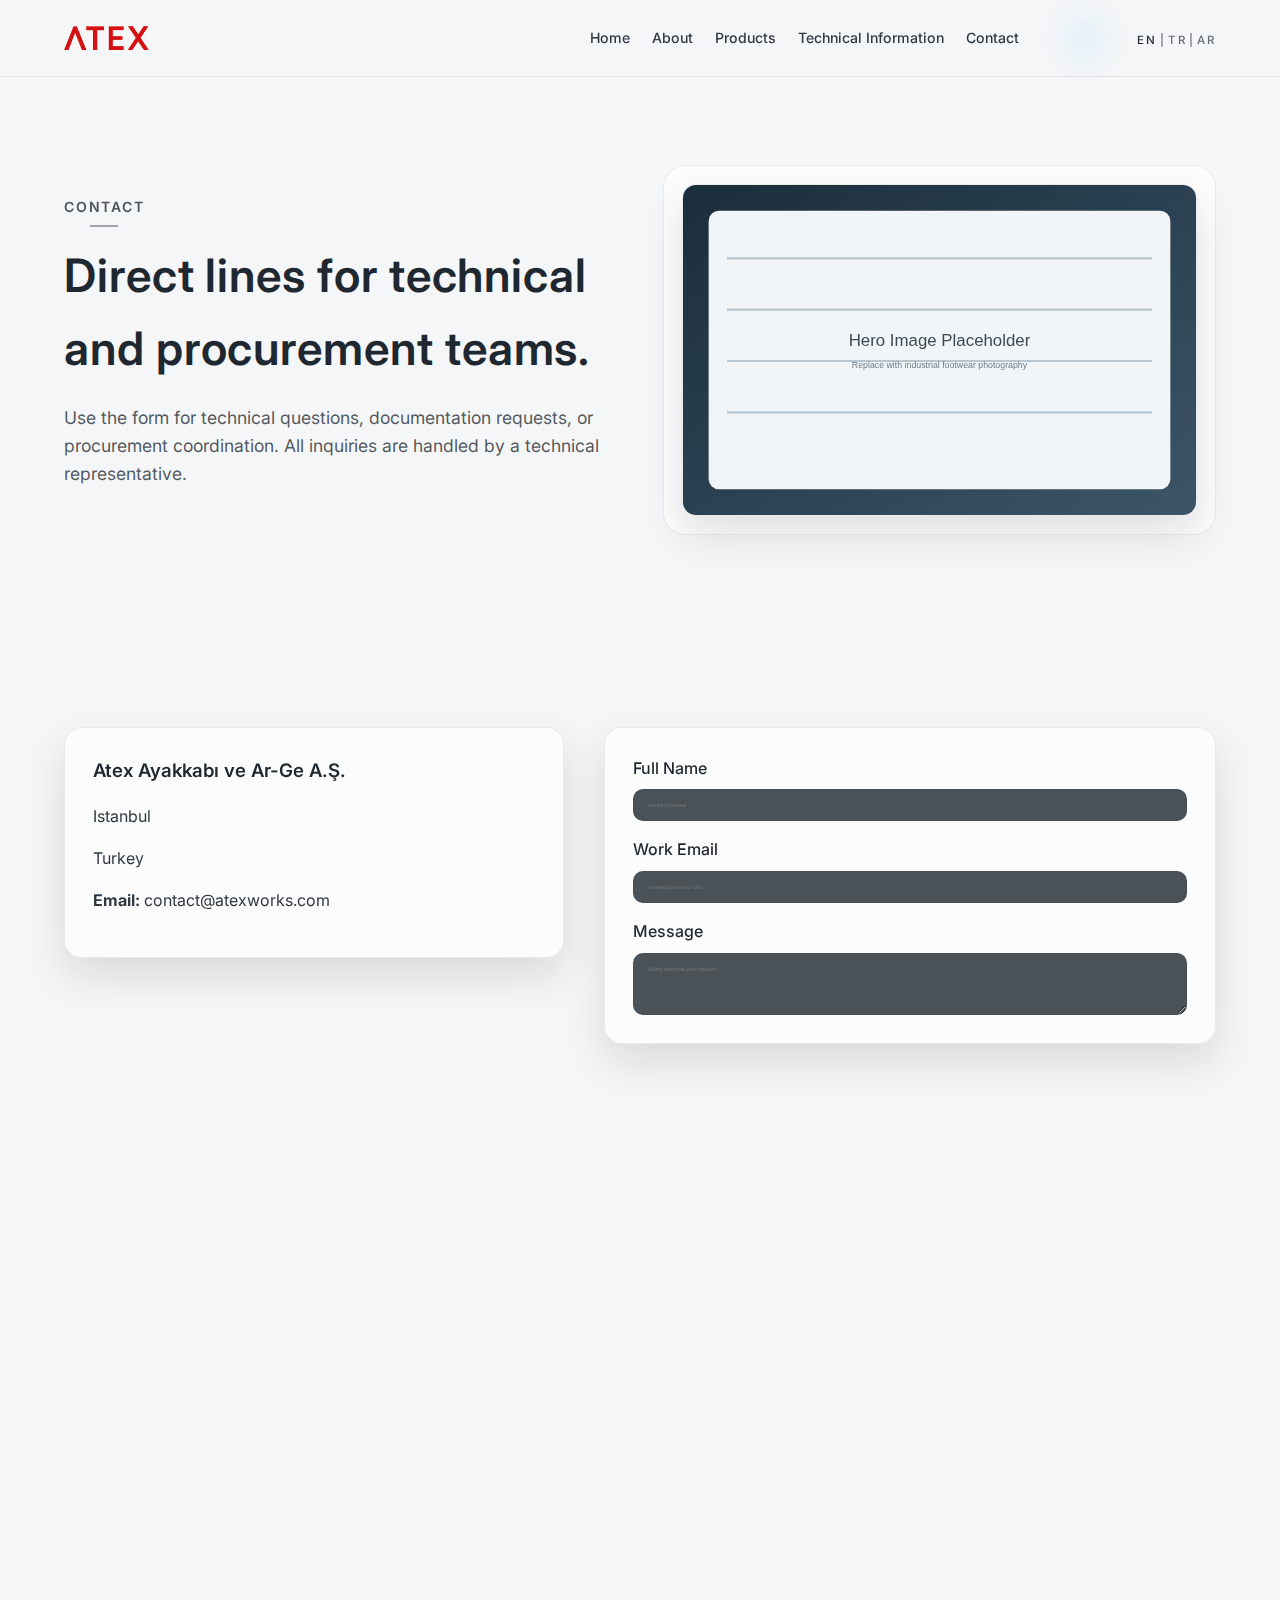
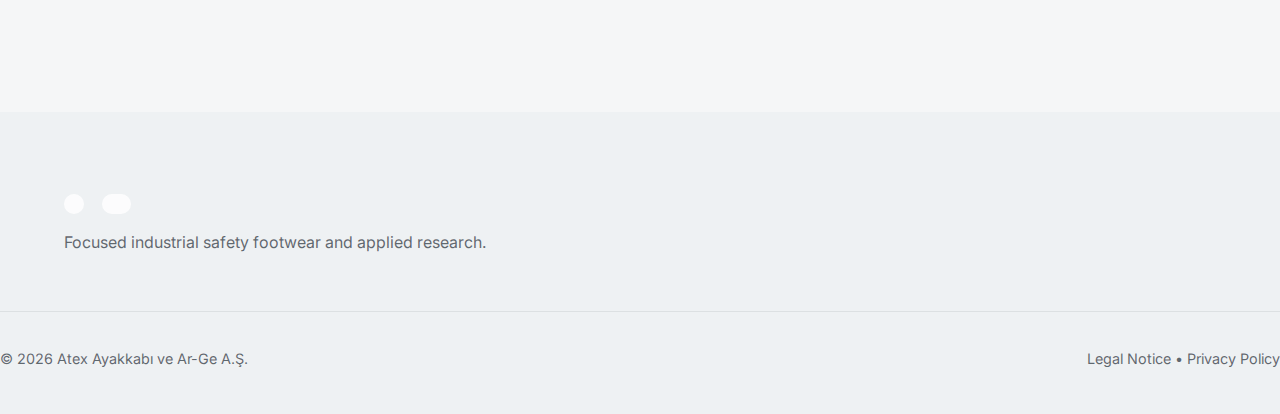
<file: contact.html>
<!doctype html>
<html lang="en">
  <head>
    <meta charset="utf-8" />
    <meta http-equiv="refresh" content="0; url=/en/contact.html" />
    <meta name="viewport" content="width=device-width, initial-scale=1" />
    <title>Redirecting…</title>
    <link rel="canonical" href="https://www.example.com/en/contact.html" />
    <script>
      window.location.replace("/en/contact.html");
    </script>
  </head>
  <body>
    <p>
      Redirecting to the English contact page. If you are not redirected, please
      use <a href="/en/contact.html">/en/contact.html</a>.
    </p>
  </body>
</html>
</file>
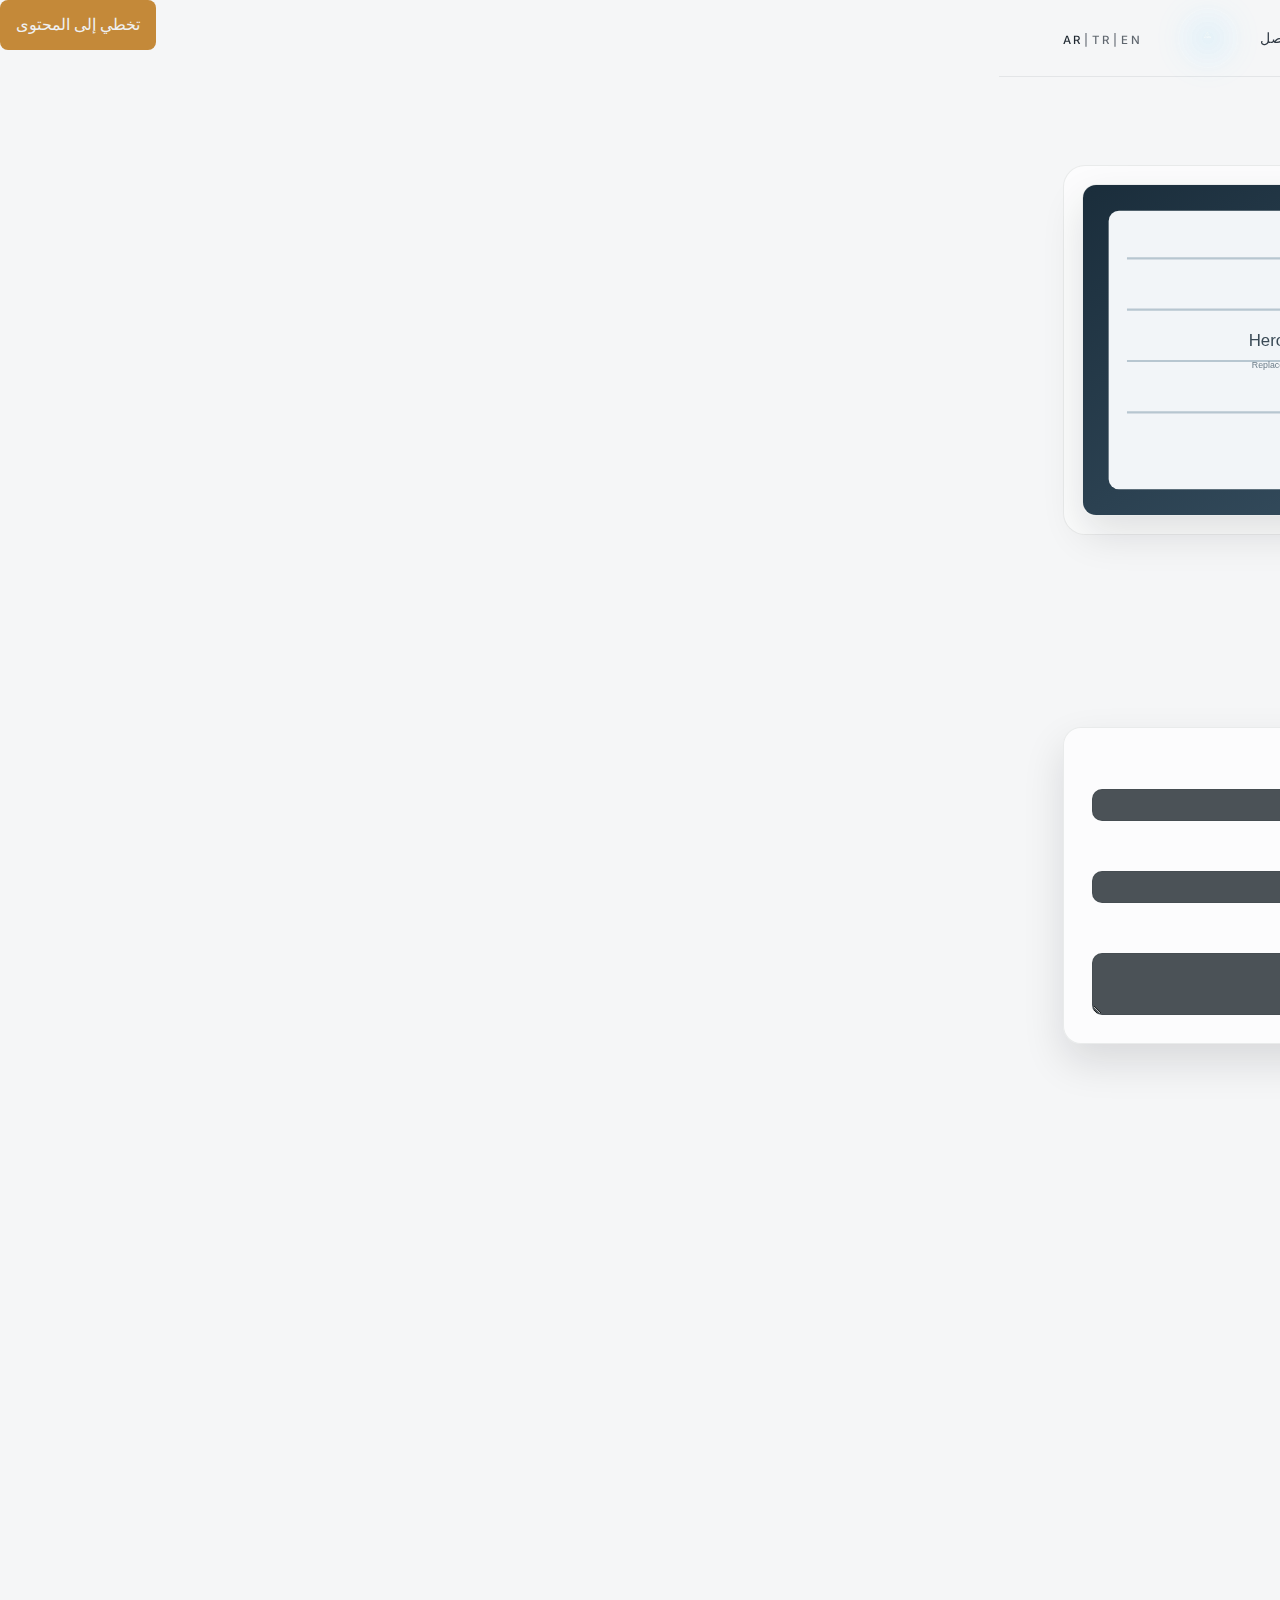
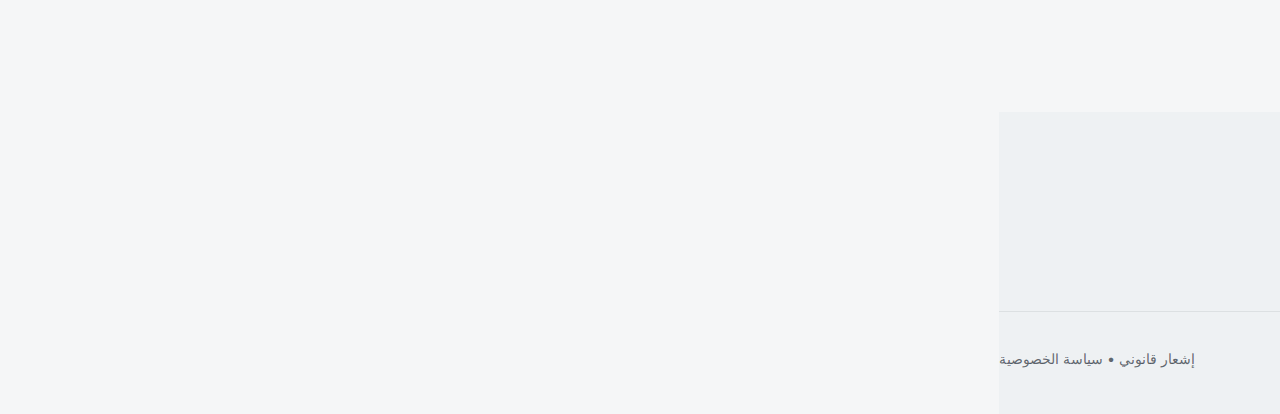
<file: ar/contact.html>
<!doctype html>
<html lang="ar" dir="rtl">
  <head>
    <meta charset="utf-8" />
    <meta name="viewport" content="width=device-width, initial-scale=1" />
    <title>التواصل | Atex Ayakkabı ve Ar-Ge A.Ş.</title>
    <meta
      name="description"
      content="تواصل مع Atex Ayakkabı ve Ar-Ge A.Ş. للاستفسارات التقنية والتنسيق مع فرق المشتريات."
    />
    <link rel="canonical" href="https://www.example.com/ar/contact.html" />
    <link rel="alternate" hreflang="en" href="https://www.example.com/en/contact.html" />
    <link rel="alternate" hreflang="tr" href="https://www.example.com/tr/contact.html" />
    <link rel="alternate" hreflang="ar" href="https://www.example.com/ar/contact.html" />
    <link rel="alternate" hreflang="x-default" href="https://www.example.com/en/" />
    <link rel="preconnect" href="https://fonts.googleapis.com" />
    <link rel="preconnect" href="https://fonts.gstatic.com" crossorigin />
    <link
      href="https://fonts.googleapis.com/css2?family=Inter:wght@400;500;600&display=swap"
      rel="stylesheet"
    />
    <link rel="stylesheet" href="../assets/css/styles.css" />
    <link rel="icon" href="../assets/img/favicon.png" type="image/png" sizes="64x64" />
  </head>
  <body>
    <a class="skip-link" href="#main">تخطي إلى المحتوى</a>

    <header class="site-header">
  <div class="container header-inner">
    <a class="brand" href="index.html#home" aria-label="Atex Ayakkab&#305; ve Ar-Ge A.&#350;.">
      <img class="brand-logo" src="../assets/img/atexA copy.png" alt="Atex Ayakkab&#305; ve Ar-Ge A.&#350;. logo" />
    </a>
    <button
      class="nav-toggle"
      type="button"
      aria-expanded="false"
      aria-controls="site-nav"
      data-nav-toggle
    >
      <span></span>
      <span></span>
      <span></span>
      <span class="sr-only">Toggle navigation</span>
    </button>
    <nav class="site-nav" id="site-nav" data-nav>
      <a href="index.html#home" data-nav-link>الرئيسية</a>
      <a href="index.html#about" data-nav-link>نبذة</a>
      <a href="index.html#products" data-nav-link>المنتجات</a>
      <a href="technical-information.html" data-nav-link>معلومات تقنية</a>
      <a href="contact.html" data-nav-link>التواصل</a>
      <button class="ai-trigger" type="button" aria-label="Open AI assistant" data-ai-toggle>
        <span class="ai-icon">
          <img src="../assets/img/rocksieai.png" alt="" aria-hidden="true" />
        </span>
      </button>
      <div class="lang-switch" aria-label="Language">
        <a href="../en/contact.html" data-nav-link>EN</a>
        <span class="lang-divider" aria-hidden="true">|</span>
        <a href="../tr/contact.html" data-nav-link>TR</a>
        <span class="lang-divider" aria-hidden="true">|</span>
        <span class="current" aria-current="true">AR</span>
      </div>
    </nav>
  </div>
</header>

    <main id="main">
      <section class="hero">
        <div class="container hero-grid">
          <div class="hero-copy">
            <p class="eyebrow">التواصل</p>
            <h1>قنوات مباشرة للفرق التقنية وفرق المشتريات.</h1>
            <p class="lead">
              استخدم النموذج للأسئلة التقنية وطلبات الوثائق أو التنسيق مع فرق
              المشتريات. تتم مراجعة جميع الطلبات من قبل ممثل تقني.
            </p>
          </div>
          <div class="hero-media glass-panel reveal">
            <img
              src="../assets/img/hero-placeholder.svg"
              alt="صورة موضعية للدعم التقني"
            />
          </div>
        </div>
      </section>

      <section class="contact">
        <div class="container contact-page">
          <div class="contact-card glass-panel reveal">
            <h3>Atex Ayakkabı ve Ar-Ge A.Ş.</h3>
            <p>إسطنبول</p>
            <p>تركيا</p>
            <p><strong>البريد الإلكتروني:</strong> contact@atexworks.com</p>
          </div>
          <form class="contact-form glass-panel reveal" action="#" method="post">
            <div class="field">
              <label for="name">الاسم الكامل</label>
              <input id="name" name="name" type="text" placeholder="الاسم الكامل" required />
            </div>
            <div class="field">
              <label for="email">البريد الإلكتروني للعمل</label>
              <input id="email" name="email" type="email" placeholder="name@company.com" required />
            </div>
            <div class="field">
              <label for="message">الرسالة</label>
              <textarea
                id="message"
                name="message"
                rows="6"
                placeholder="اشرح طلبك بإيجاز."
                required
              ></textarea>
            </div></form>
        </div>
      </section>

      <section class="contact-map">
        <div class="container">
          <iframe
            class="map-embed"
            src="https://www.google.com/maps?q=Istanbul%2C%20Turkey&output=embed"
            width="100%"
            height="380"
            style="border:0;"
            allowfullscreen=""
            loading="lazy"
            referrerpolicy="no-referrer-when-downgrade"
            title="Istanbul, Turkey"
          ></iframe>
        </div>
      </section>
    </main>

    <footer class="site-footer">
      <div class="container footer-grid">
        <div>
          <div class="footer-brands">
            <img src="../assets/img/rocksielogo.png" alt="Rocksie logo" />
            <img src="../assets/img/rockwell.png" alt="Rockwell logo" />
          </div>
          <p>أبحاث وتطوير موجّهة لأحذية السلامة الصناعية.</p>
        </div>
      </div>
      <div class="footer-bottom">
        <p>© 2026 Atex Ayakkabı ve Ar-Ge A.Ş.</p>
        <p class="footer-links">
          <a href="#">إشعار قانوني</a>
          <span aria-hidden="true">•</span>
          <a href="#">سياسة الخصوصية</a>
        </p>
      </div>
    </footer>
    <div class="ai-panel" id="ai-panel" aria-hidden="true" role="dialog" aria-label="AI assistant panel">
      <div class="ai-panel-header">
        <p class="ai-panel-title">مساعد الذكاء الاصطناعي</p>
        <button class="ai-panel-close" type="button" aria-label="إغلاق المساعد" data-ai-close>×</button>
      </div>
      <div class="ai-panel-body">
        <p>مساحة مخصصة لمستشار المنتجات.</p>
      </div>
    </div>
    <div class="ai-panel-backdrop" data-ai-backdrop aria-hidden="true"></div>

    <script src="../assets/js/main.js"></script>
  </body>
</html>
</file>
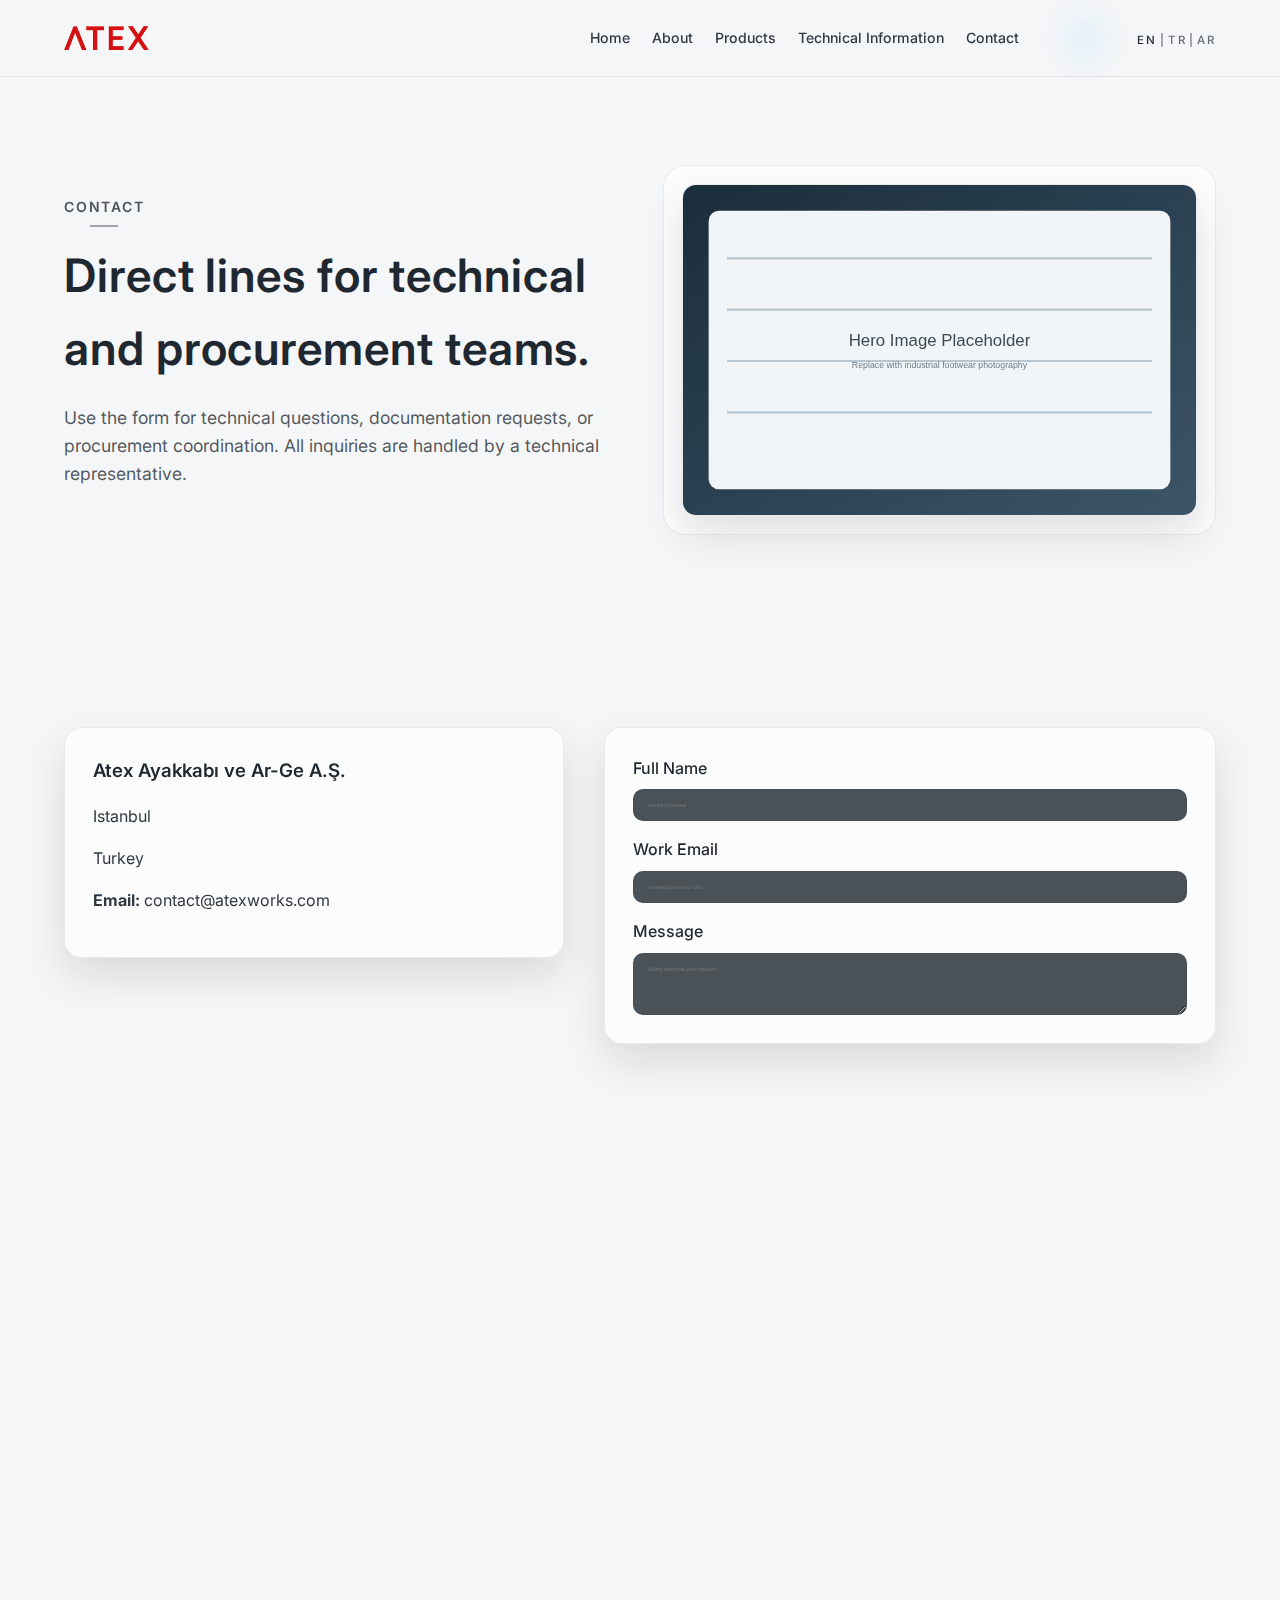
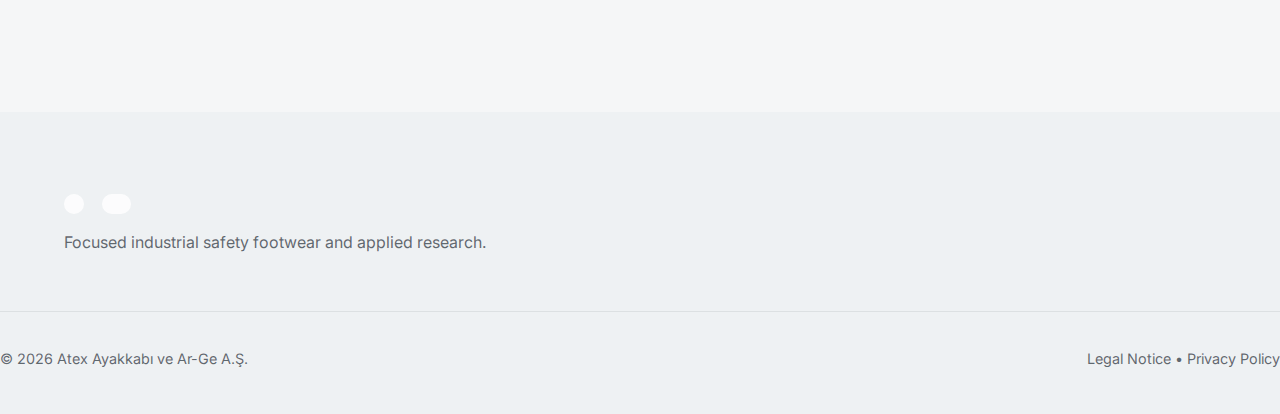
<file: en/contact.html>
<!doctype html>
<html lang="en">
  <head>
    <meta charset="utf-8" />
    <meta name="viewport" content="width=device-width, initial-scale=1" />
    <title>Contact | Atex Ayakkabı ve Ar-Ge A.Ş.</title>
    <meta
      name="description"
      content="Contact Atex Ayakkabı ve Ar-Ge A.Ş. for technical inquiries and procurement support."
    />
    <link rel="canonical" href="https://www.example.com/en/contact.html" />
    <link rel="alternate" hreflang="en" href="https://www.example.com/en/contact.html" />
    <link rel="alternate" hreflang="tr" href="https://www.example.com/tr/contact.html" />
    <link rel="alternate" hreflang="ar" href="https://www.example.com/ar/contact.html" />
    <link rel="alternate" hreflang="x-default" href="https://www.example.com/en/" />
    <link rel="preconnect" href="https://fonts.googleapis.com" />
    <link rel="preconnect" href="https://fonts.gstatic.com" crossorigin />
    <link
      href="https://fonts.googleapis.com/css2?family=Inter:wght@400;500;600&display=swap"
      rel="stylesheet"
    />
    <link rel="stylesheet" href="../assets/css/styles.css" />
    <link rel="icon" href="../assets/img/favicon.png" type="image/png" sizes="64x64" />
  </head>
  <body>
    <a class="skip-link" href="#main">Skip to content</a>

    <header class="site-header">
  <div class="container header-inner">
    <a class="brand" href="index.html#home" aria-label="Atex Ayakkab&#305; ve Ar-Ge A.&#350;.">
      <img class="brand-logo" src="../assets/img/atexA copy.png" alt="Atex Ayakkab&#305; ve Ar-Ge A.&#350;. logo" />
    </a>
    <button
      class="nav-toggle"
      type="button"
      aria-expanded="false"
      aria-controls="site-nav"
      data-nav-toggle
    >
      <span></span>
      <span></span>
      <span></span>
      <span class="sr-only">Toggle navigation</span>
    </button>
    <nav class="site-nav" id="site-nav" data-nav>
      <a href="index.html#home" data-nav-link>Home</a>
      <a href="index.html#about" data-nav-link>About</a>
      <a href="index.html#products" data-nav-link>Products</a>
      <a href="technical-information.html" data-nav-link>Technical Information</a>
      <a href="contact.html" data-nav-link>Contact</a>
      <button class="ai-trigger" type="button" aria-label="Open AI assistant" data-ai-toggle>
        <span class="ai-icon">
          <img src="../assets/img/rocksieai.png" alt="" aria-hidden="true" />
        </span>
      </button>
      <div class="lang-switch" aria-label="Language">
        <span class="current" aria-current="true">EN</span>
        <span class="lang-divider" aria-hidden="true">|</span>
        <a href="../tr/contact.html" data-nav-link>TR</a>
        <span class="lang-divider" aria-hidden="true">|</span>
        <a href="../ar/contact.html" data-nav-link>AR</a>
      </div>
    </nav>
  </div>
</header>

    <main id="main">
      <section class="hero">
        <div class="container hero-grid">
          <div class="hero-copy">
            <p class="eyebrow">Contact</p>
            <h1>Direct lines for technical and procurement teams.</h1>
            <p class="lead">
              Use the form for technical questions, documentation requests, or
              procurement coordination. All inquiries are handled by a technical
              representative.
            </p>
          </div>
          <div class="hero-media glass-panel reveal">
            <img
              src="../assets/img/hero-placeholder.svg"
              alt="Placeholder visual for technical support"
            />
          </div>
        </div>
      </section>

      <section class="contact">
        <div class="container contact-page">
          <div class="contact-card glass-panel reveal">
            <h3>Atex Ayakkabı ve Ar-Ge A.Ş.</h3>
            <p>Istanbul</p>
            <p>Turkey</p>
            <p><strong>Email:</strong> contact@atexworks.com</p>
          </div>
          <form class="contact-form glass-panel reveal" action="#" method="post">
            <div class="field">
              <label for="name">Full Name</label>
              <input id="name" name="name" type="text" placeholder="Name Surname" required />
            </div>
            <div class="field">
              <label for="email">Work Email</label>
              <input id="email" name="email" type="email" placeholder="name@company.com" required />
            </div>
            <div class="field">
              <label for="message">Message</label>
              <textarea
                id="message"
                name="message"
                rows="6"
                placeholder="Briefly describe your request."
                required
              ></textarea>
            </div></form>
        </div>
      </section>

      <section class="contact-map">
        <div class="container">
          <iframe
            class="map-embed"
            src="https://www.google.com/maps?q=Istanbul%2C%20Turkey&output=embed"
            width="100%"
            height="380"
            style="border:0;"
            allowfullscreen=""
            loading="lazy"
            referrerpolicy="no-referrer-when-downgrade"
            title="Istanbul, Turkey"
          ></iframe>
        </div>
      </section>
    </main>

    <footer class="site-footer">
      <div class="container footer-grid">
        <div>
          <div class="footer-brands">
            <img src="../assets/img/rocksielogo.png" alt="Rocksie logo" />
            <img src="../assets/img/rockwell.png" alt="Rockwell logo" />
          </div>
          <p>Focused industrial safety footwear and applied research.</p>
        </div>
      </div>
      <div class="footer-bottom">
        <p>© 2026 Atex Ayakkabı ve Ar-Ge A.Ş.</p>
        <p class="footer-links">
          <a href="#">Legal Notice</a>
          <span aria-hidden="true">•</span>
          <a href="#">Privacy Policy</a>
        </p>
      </div>
    </footer>
    <div class="ai-panel" id="ai-panel" aria-hidden="true" role="dialog" aria-label="AI assistant panel">
      <div class="ai-panel-header">
        <p class="ai-panel-title">AI Assistant</p>
        <button class="ai-panel-close" type="button" aria-label="Close assistant" data-ai-close>×</button>
      </div>
      <div class="ai-panel-body">
        <p>Product advisor panel placeholder.</p>
      </div>
    </div>
    <div class="ai-panel-backdrop" data-ai-backdrop aria-hidden="true"></div>

    <script src="../assets/js/main.js"></script>
  </body>
</html>
</file>
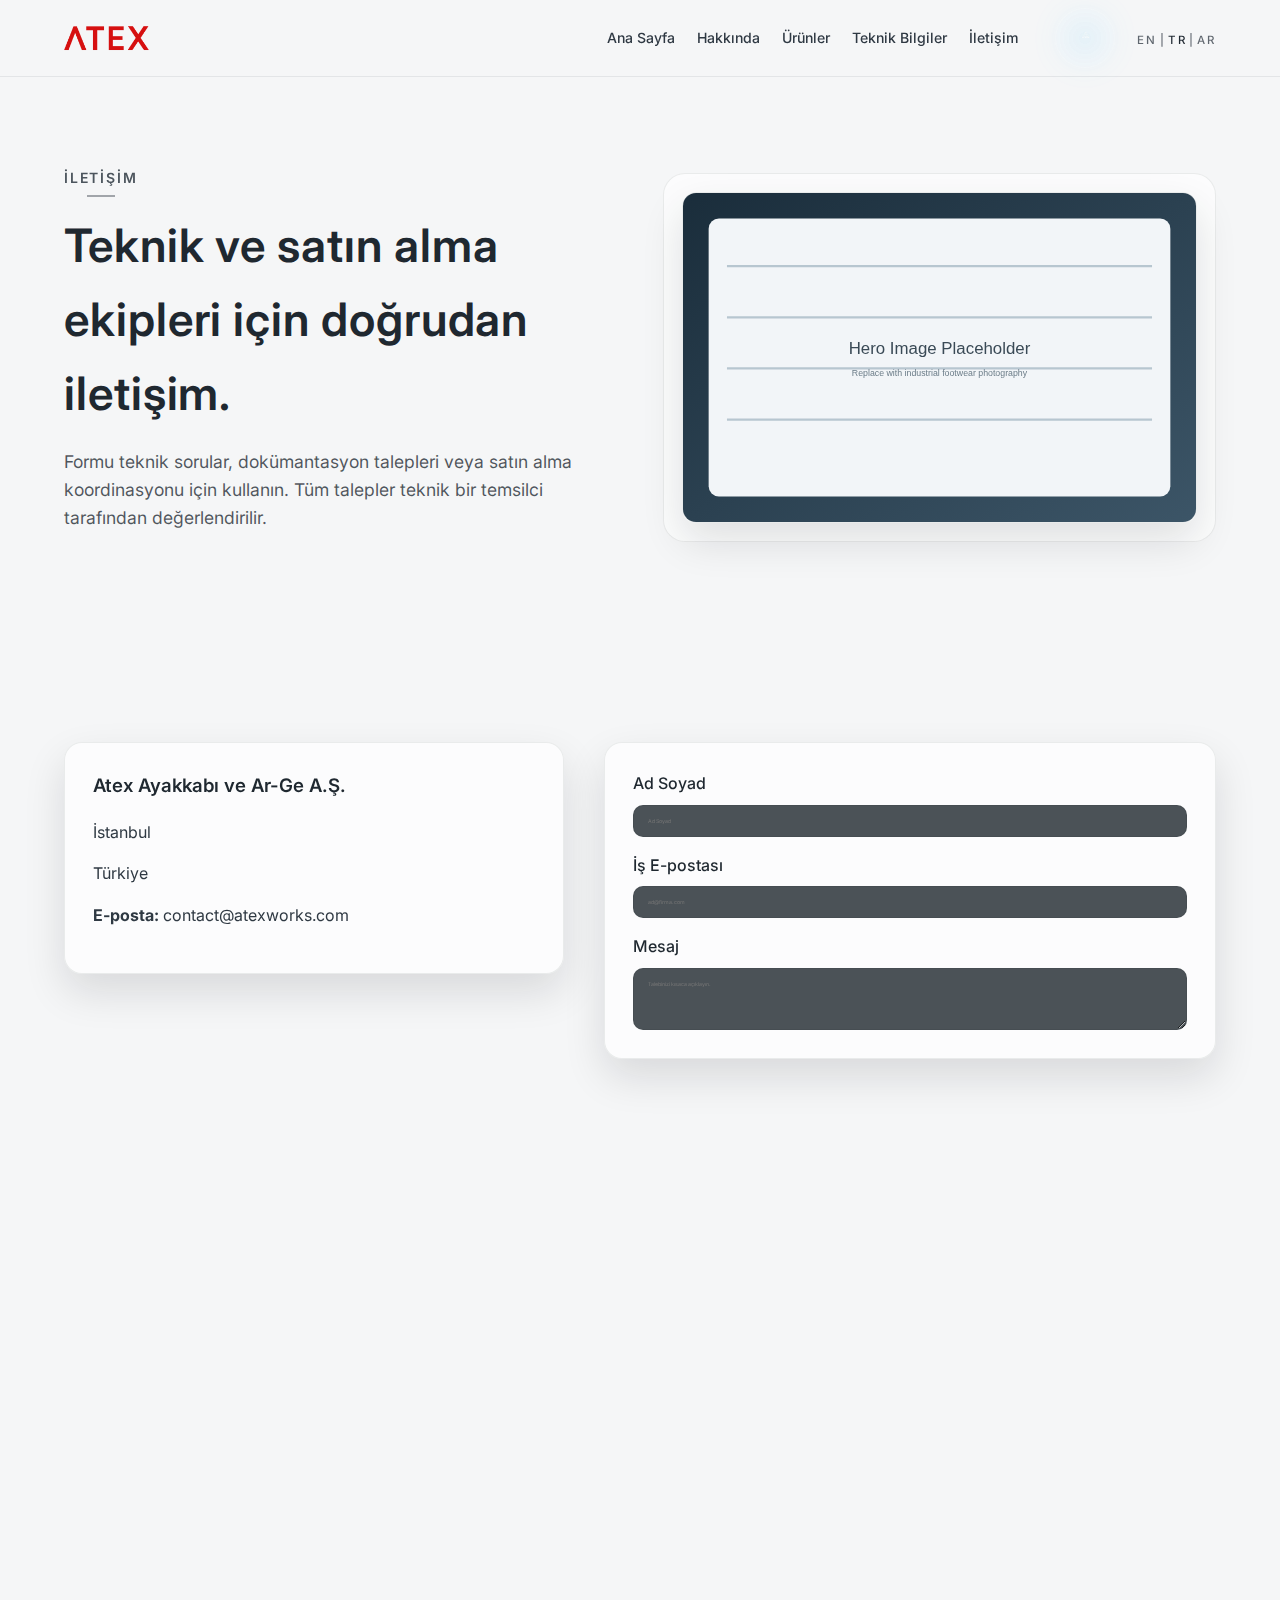
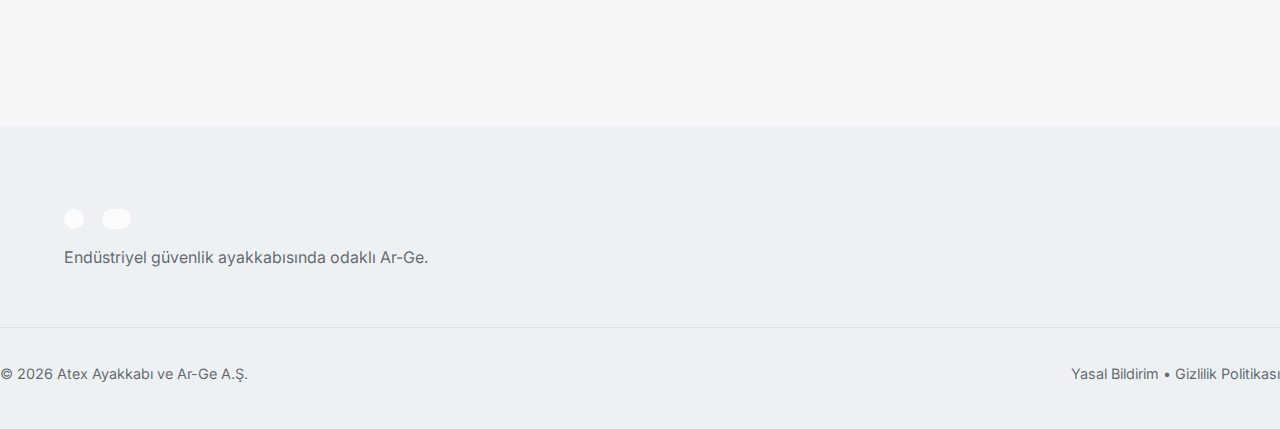
<file: tr/contact.html>
<!doctype html>
<html lang="tr">
  <head>
    <meta charset="utf-8" />
    <meta name="viewport" content="width=device-width, initial-scale=1" />
    <title>İletişim | Atex Ayakkabı ve Ar-Ge A.Ş.</title>
    <meta
      name="description"
      content="Atex Ayakkabı ve Ar-Ge A.Ş. ile teknik sorular ve satın alma koordinasyonu için iletişime geçin."
    />
    <link rel="canonical" href="https://www.example.com/tr/contact.html" />
    <link rel="alternate" hreflang="en" href="https://www.example.com/en/contact.html" />
    <link rel="alternate" hreflang="tr" href="https://www.example.com/tr/contact.html" />
    <link rel="alternate" hreflang="ar" href="https://www.example.com/ar/contact.html" />
    <link rel="alternate" hreflang="x-default" href="https://www.example.com/en/" />
    <link rel="preconnect" href="https://fonts.googleapis.com" />
    <link rel="preconnect" href="https://fonts.gstatic.com" crossorigin />
    <link
      href="https://fonts.googleapis.com/css2?family=Inter:wght@400;500;600&display=swap"
      rel="stylesheet"
    />
    <link rel="stylesheet" href="../assets/css/styles.css" />
    <link rel="icon" href="../assets/img/favicon.png" type="image/png" sizes="64x64" />
  </head>
  <body>
    <a class="skip-link" href="#main">İçeriğe geç</a>

    <header class="site-header">
  <div class="container header-inner">
    <a class="brand" href="index.html#home" aria-label="Atex Ayakkab&#305; ve Ar-Ge A.&#350;.">
      <img class="brand-logo" src="../assets/img/atexA copy.png" alt="Atex Ayakkab&#305; ve Ar-Ge A.&#350;. logo" />
    </a>
    <button
      class="nav-toggle"
      type="button"
      aria-expanded="false"
      aria-controls="site-nav"
      data-nav-toggle
    >
      <span></span>
      <span></span>
      <span></span>
      <span class="sr-only">Toggle navigation</span>
    </button>
    <nav class="site-nav" id="site-nav" data-nav>
      <a href="index.html#home" data-nav-link>Ana Sayfa</a>
      <a href="index.html#about" data-nav-link>Hakkında</a>
      <a href="index.html#products" data-nav-link>Ürünler</a>
      <a href="technical-information.html" data-nav-link>Teknik Bilgiler</a>
      <a href="contact.html" data-nav-link>İletişim</a>
      <button class="ai-trigger" type="button" aria-label="Open AI assistant" data-ai-toggle>
        <span class="ai-icon">
          <img src="../assets/img/rocksieai.png" alt="" aria-hidden="true" />
        </span>
      </button>
      <div class="lang-switch" aria-label="Language">
        <a href="../en/contact.html" data-nav-link>EN</a>
        <span class="lang-divider" aria-hidden="true">|</span>
        <span class="current" aria-current="true">TR</span>
        <span class="lang-divider" aria-hidden="true">|</span>
        <a href="../ar/contact.html" data-nav-link>AR</a>
      </div>
    </nav>
  </div>
</header>

    <main id="main">
      <section class="hero">
        <div class="container hero-grid">
          <div class="hero-copy">
            <p class="eyebrow">İletişim</p>
            <h1>Teknik ve satın alma ekipleri için doğrudan iletişim.</h1>
            <p class="lead">
              Formu teknik sorular, dokümantasyon talepleri veya satın alma
              koordinasyonu için kullanın. Tüm talepler teknik bir temsilci
              tarafından değerlendirilir.
            </p>
          </div>
          <div class="hero-media glass-panel reveal">
            <img
              src="../assets/img/hero-placeholder.svg"
              alt="Teknik destek için yer tutucu görsel"
            />
          </div>
        </div>
      </section>

      <section class="contact">
        <div class="container contact-page">
          <div class="contact-card glass-panel reveal">
            <h3>Atex Ayakkabı ve Ar-Ge A.Ş.</h3>
            <p>İstanbul</p>
            <p>Türkiye</p>
            <p><strong>E-posta:</strong> contact@atexworks.com</p>
          </div>
          <form class="contact-form glass-panel reveal" action="#" method="post">
            <div class="field">
              <label for="name">Ad Soyad</label>
              <input id="name" name="name" type="text" placeholder="Ad Soyad" required />
            </div>
            <div class="field">
              <label for="email">İş E-postası</label>
              <input id="email" name="email" type="email" placeholder="ad@firma.com" required />
            </div>
            <div class="field">
              <label for="message">Mesaj</label>
              <textarea
                id="message"
                name="message"
                rows="6"
                placeholder="Talebinizi kısaca açıklayın."
                required
              ></textarea>
            </div></form>
        </div>
      </section>

      <section class="contact-map">
        <div class="container">
          <iframe
            class="map-embed"
            src="https://www.google.com/maps?q=Istanbul%2C%20Turkey&output=embed"
            width="100%"
            height="380"
            style="border:0;"
            allowfullscreen=""
            loading="lazy"
            referrerpolicy="no-referrer-when-downgrade"
            title="Istanbul, Turkey"
          ></iframe>
        </div>
      </section>
    </main>

    <footer class="site-footer">
      <div class="container footer-grid">
        <div>
          <div class="footer-brands">
            <img src="../assets/img/rocksielogo.png" alt="Rocksie logo" />
            <img src="../assets/img/rockwell.png" alt="Rockwell logo" />
          </div>
          <p>Endüstriyel güvenlik ayakkabısında odaklı Ar-Ge.</p>
        </div>
      </div>
      <div class="footer-bottom">
        <p>© 2026 Atex Ayakkabı ve Ar-Ge A.Ş.</p>
        <p class="footer-links">
          <a href="#">Yasal Bildirim</a>
          <span aria-hidden="true">•</span>
          <a href="#">Gizlilik Politikası</a>
        </p>
      </div>
    </footer>
    <div class="ai-panel" id="ai-panel" aria-hidden="true" role="dialog" aria-label="AI assistant panel">
      <div class="ai-panel-header">
        <p class="ai-panel-title">AI Asistanı</p>
        <button class="ai-panel-close" type="button" aria-label="Asistanı kapat" data-ai-close>×</button>
      </div>
      <div class="ai-panel-body">
        <p>Ürün danışmanı paneli için yer tutucu.</p>
      </div>
    </div>
    <div class="ai-panel-backdrop" data-ai-backdrop aria-hidden="true"></div>

    <script src="../assets/js/main.js"></script>
  </body>
</html>
</file>
<file: assets/css/styles.css>
:root {
  color-scheme: light;
  --night-950: #f5f6f7;
  --night-900: #eff1f3;
  --night-800: #e6e9ec;
  --night-700: #d9dde1;
  --steel-300: #4b5560;
  --steel-200: #2f3943;
  --steel-100: #1f2830;
  --accent: #c48939;
  --accent-soft: rgba(196, 137, 57, 0.15);
  --glass: rgba(255, 255, 255, 0.7);
  --glass-border: rgba(15, 20, 26, 0.08);
  --shadow: 0 18px 42px rgba(15, 20, 26, 0.12);
  --radius: 18px;
  --header-offset: clamp(56px, 6vw, 80px);
}

* {
  box-sizing: border-box;
}

html {
  scroll-behavior: smooth;
}

body {
  margin: 0;
  font-family: "Inter", "Segoe UI", sans-serif;
  color: var(--steel-200);
  background: #f5f6f7;
  line-height: 1.6;
}

img {
  max-width: 100%;
  display: block;
  border-radius: 14px;
}

a {
  color: inherit;
  text-decoration: none;
}

a:hover,
a:focus-visible {
  color: var(--accent);
}

a:focus-visible,
button:focus-visible {
  outline: 2px solid var(--accent);
  outline-offset: 2px;
}

button {
  font-family: inherit;
}

.container {
  width: min(1200px, 90%);
  margin: 0 auto;
}

.skip-link {
  position: absolute;
  left: -999px;
  top: 0;
  padding: 12px 16px;
  background: var(--accent);
  color: var(--night-900);
  border-radius: 8px;
  z-index: 1000;
}

.skip-link:focus {
  left: 16px;
  top: 16px;
}

.site-header {
  position: sticky;
  top: 0;
  z-index: 100;
  background: rgba(245, 246, 247, 0.3);
  backdrop-filter: blur(10px);
  border-bottom: 1px solid rgba(15, 20, 26, 0.08);
}

.header-inner {
  display: flex;
  align-items: center;
  justify-content: space-between;
  padding: 8px 0;
  gap: 24px;
}

.brand {
  display: flex;
  flex-direction: column;
  align-items: center;
  justify-content: center;
  align-self: center;
  gap: 0;
  padding: 0;
  color: var(--steel-100);
}

.brand-logo {
  height: 48px;
  width: auto;
  display: block;
  object-fit: contain;
  border-radius: 0;
  margin: 0;
}

.brand-tagline {
  display: block;
  font-size: 0.68rem;
  letter-spacing: 0.22em;
  text-transform: uppercase;
  color: rgba(31, 42, 51, 0.7);
  line-height: 1;
  margin: 0;
  padding: 0;
  text-align: center;
}

.brand-footer {
  padding: 0;
}

.brand-logo-footer {
  height: 28px;
  filter: brightness(0) invert(1);
  opacity: 0.82;
}

.brand-mark {
  display: inline-grid;
  place-items: center;
  width: 60px;
  height: 60px;
  border-radius: 50%;
  background: linear-gradient(135deg, rgba(240, 179, 95, 0.85), rgba(240, 179, 95, 0.4));
  color: var(--night-900);
  font-weight: 600;
  font-family: "Inter", "Segoe UI", sans-serif;
  font-size: 20px;
}

.brand-text {
  display: flex;
  flex-direction: column;
  gap: 0px;
  text-transform: uppercase;
  letter-spacing: 0.08em;
  font-size: 11px;
}

.brand-text strong {
  font-size: 18px;
  letter-spacing: 0.05em;
  font-family: "Inter", "Segoe UI", sans-serif;
}

.site-nav {
  display: flex;
  align-items: center;
  gap: 22px;
  color: var(--steel-200);
  font-weight: 500;
  font-size: 0.88rem;
  align-self: flex-end;
}

.site-nav a {
  position: relative;
}

.site-nav a::after {
  content: "";
  position: absolute;
  left: 0;
  bottom: -6px;
  width: 0;
  height: 2px;
  background: var(--accent);
  transition: width 0.3s ease;
}

.site-nav a:hover::after,
.site-nav a:focus-visible::after {
  width: 100%;
}

.site-nav .btn::after {
  display: none;
}

.lang-switch {
  display: inline-flex;
  align-items: center;
  gap: 2px;
  font-size: 0.72rem;
  letter-spacing: 0.18em;
  text-transform: uppercase;
  color: rgba(31, 42, 51, 0.7);
  margin-top: 4px;
}

.lang-switch .current {
  color: var(--steel-100);
}

.lang-switch a::after {
  display: none;
}

.nav-toggle {
  display: none;
  align-items: center;
  justify-content: center;
  flex-direction: column;
  gap: 5px;
  background: transparent;
  border: 1px solid rgba(15, 20, 26, 0.2);
  padding: 10px;
  border-radius: 10px;
  cursor: pointer;
}

.nav-toggle span {
  width: 22px;
  height: 2px;
  background: var(--steel-100);
  display: block;
}

.sr-only {
  position: absolute;
  width: 1px;
  height: 1px;
  padding: 0;
  margin: -1px;
  overflow: hidden;
  clip: rect(0, 0, 0, 0);
  border: 0;
}

main section {
  padding: 96px 0;
  scroll-margin-top: 88px;
}

.hero {
  padding-top: 88px;
}

.hero-static {
  position: relative;
  height: 100vh;
  height: 100svh;
  margin-top: calc(-1 * var(--header-offset));
  padding: 0;
  background-color: var(--night-950);
  background-image: url("../img/rocksieweb.jpg");
  background-size: cover;
  background-position: center;
  background-repeat: no-repeat;
  overflow: hidden;
}

.hero-video {
  position: absolute;
  inset: 0;
  width: 100%;
  height: 100%;
  object-fit: cover;
  z-index: 0;
}

.hero-static::before {
  content: "";
  position: absolute;
  inset: 0;
  z-index: 1;
  background: linear-gradient(
    180deg,
    rgba(8, 12, 16, 0.65) 0%,
    rgba(8, 12, 16, 0.35) 45%,
    rgba(8, 12, 16, 0.75) 100%
  );
}

.hero-static::after {
  content: "";
  position: absolute;
  left: 0;
  right: 0;
  bottom: 0;
  height: 120px;
  z-index: 1;
  background: linear-gradient(180deg, rgba(11, 15, 20, 0) 0%, var(--night-950) 100%);
}

.hero-grid {
  display: grid;
  grid-template-columns: repeat(2, minmax(0, 1fr));
  gap: 46px;
  align-items: center;
}

.hero-copy h1 {
  font-family: "Inter", "Segoe UI", sans-serif;
  font-size: clamp(2.6rem, 3.6vw, 3.9rem);
  letter-spacing: 0.02em;
  margin: 12px 0 16px;
  color: var(--steel-100);
}

.hero-copy .lead {
  font-size: 1.1rem;
  color: rgba(31, 42, 51, 0.78);
}

.eyebrow {
  text-transform: uppercase;
  letter-spacing: 0.2em;
  font-size: 0.72rem;
  font-weight: 600;
  color: rgba(240, 179, 95, 0.8);
}

.hero-actions {
  display: flex;
  gap: 16px;
  flex-wrap: wrap;
  margin: 28px 0;
}

.hero-highlights {
  list-style: none;
  padding: 0;
  margin: 0;
  display: grid;
  gap: 12px;
  color: rgba(31, 42, 51, 0.78);
}

.hero-highlights li {
  padding-left: 24px;
  position: relative;
}

.hero-highlights li::before {
  content: "";
  position: absolute;
  left: 0;
  top: 8px;
  width: 10px;
  height: 10px;
  border-radius: 50%;
  background: var(--accent);
}

.section-grid {
  display: grid;
  grid-template-columns: repeat(2, minmax(0, 1fr));
  gap: 44px;
  align-items: center;
}

.section-copy h2,
.section-header h2 {
  font-family: "Inter", "Segoe UI", sans-serif;
  font-size: clamp(2rem, 3vw, 2.8rem);
  margin: 10px 0 16px;
  color: var(--steel-100);
}

.section-header {
  max-width: 720px;
  margin-bottom: 50px;
}

.stats {
  display: grid;
  grid-template-columns: repeat(auto-fit, minmax(160px, 1fr));
  gap: 20px;
  margin-top: 28px;
}

.stats strong {
  display: block;
  font-size: 1.2rem;
  font-family: "Inter", "Segoe UI", sans-serif;
  color: var(--steel-100);
}

.stats span {
  color: rgba(31, 42, 51, 0.7);
}

.products {
  background: transparent;
}

.products .card-grid {
  display: grid;
  grid-template-columns: repeat(auto-fit, minmax(240px, 1fr));
  gap: 42px;
}

.products .card {
  border-radius: var(--radius);
  box-shadow: 0 20px 52px rgba(15, 20, 26, 0.12);
  overflow: hidden;
  display: flex;
  flex-direction: column;
  gap: 18px;
  padding: 18px;
  min-height: 100%;
}

.products .card img {
  border-radius: 12px;
  aspect-ratio: 4 / 3;
  object-fit: cover;
}

.card-body {
  padding: 6px 8px 16px;
  display: grid;
  gap: 10px;
}

.card-body h3 {
  margin: 0;
  font-family: "Inter", "Segoe UI", sans-serif;
  font-size: 1.5rem;
  color: var(--steel-100);
}

.card-body p {
  margin: 0;
  color: rgba(31, 42, 51, 0.78);
}

.card-body p + p {
  margin-top: 18px;
}

.card-body ul + p {
  margin-top: 18px;
}

.card-body p strong {
  display: block;
  font-size: 0.75rem;
  letter-spacing: 0.18em;
  text-transform: uppercase;
  color: rgba(240, 179, 95, 0.7);
}

.card-body ul {
  padding-left: 18px;
  margin: 6px 0 0;
  color: rgba(31, 42, 51, 0.68);
  display: grid;
  gap: 6px;
}

.definitions-grid {
  display: grid;
  grid-template-columns: 1fr;
  gap: 20px;
  max-width: 760px;
}

.definition {
  padding: 22px 24px;
  border-radius: 16px;
  background: var(--glass);
  border: 1px solid var(--glass-border);
}

.definition h3 {
  margin: 0 0 8px;
  font-family: "Inter", "Segoe UI", sans-serif;
  font-size: 1.05rem;
  color: var(--steel-100);
}

.definition p {
  margin: 0;
  color: rgba(31, 42, 51, 0.75);
}

.compliance .feature-list {
  display: grid;
  gap: 24px;
  margin-top: 24px;
}

.compliance .feature-list h3 {
  margin-bottom: 6px;
  font-family: "Inter", "Segoe UI", sans-serif;
  color: var(--steel-100);
}

.notice {
  margin-top: 24px;
  background: rgba(240, 179, 95, 0.12);
  padding: 16px;
  border-radius: 12px;
  border: 1px solid rgba(240, 179, 95, 0.35);
  color: rgba(31, 42, 51, 0.85);
}

.contact {
  background: transparent;
}

.contact-grid {
  display: grid;
  grid-template-columns: repeat(2, minmax(0, 1fr));
  gap: 32px;
}

.contact-page {
  display: grid;
  grid-template-columns: minmax(0, 0.9fr) minmax(0, 1.1fr);
  gap: 40px;
  align-items: start;
}

.contact-card,
.contact-form {
  padding: 28px;
  border-radius: var(--radius);
  box-shadow: var(--shadow);
}

.contact-card h3 {
  margin-top: 0;
  font-family: "Inter", "Segoe UI", sans-serif;
  color: var(--steel-100);
}

.contact-badges {
  margin-top: 18px;
  display: flex;
  flex-wrap: wrap;
  gap: 10px;
}

.contact-badges span {
  background: rgba(15, 20, 26, 0.08);
  padding: 6px 10px;
  border-radius: 999px;
  font-size: 0.85rem;
}

.contact-form {
  display: grid;
  gap: 16px;
}

.field {
  display: grid;
  gap: 8px;
}

label {
  font-weight: 500;
  color: var(--steel-100);
}

input,
textarea {
  width: 100%;
  padding: 12px 14px;
  border-radius: 10px;
  border: 1px solid rgba(15, 20, 26, 0.08);
  font-family: inherit;
  font-size: 0.33rem;
  background: rgba(15, 24, 31, 0.75);
  color: var(--steel-100);
}

input:focus,
textarea:focus {
  outline: 2px solid var(--accent-soft);
  border-color: rgba(240, 179, 95, 0.6);
}

.btn {
  display: inline-flex;
  align-items: center;
  justify-content: center;
  padding: 12px 22px;
  border-radius: 999px;
  font-weight: 600;
  border: 1px solid transparent;
  transition: transform 0.2s ease, box-shadow 0.2s ease;
}

.btn:hover,
.btn:focus-visible {
  transform: translateY(-2px);
  box-shadow: 0 12px 26px rgba(0, 0, 0, 0.4);
}

.btn-accent {
  background: var(--accent);
  color: var(--night-900);
}

.btn-ghost {
  border-color: rgba(15, 20, 26, 0.2);
  color: var(--steel-100);
}

.site-footer {
  background: #eef1f3;
  color: rgba(31, 42, 51, 0.7);
  padding: 70px 0 30px;
}

.footer-grid {
  display: grid;
  grid-template-columns: repeat(auto-fit, minmax(200px, 1fr));
  gap: 30px;
  margin-bottom: 40px;
}

.site-footer h4 {
  font-family: "Inter", "Segoe UI", sans-serif;
  margin-top: 0;
  color: var(--steel-100);
}

.site-footer ul {
  list-style: none;
  padding: 0;
  margin: 0;
  display: grid;
  gap: 10px;
}

.footer-bottom {
  border-top: 1px solid rgba(15, 20, 26, 0.08);
  padding-top: 20px;
  display: flex;
  flex-wrap: wrap;
  gap: 12px;
  justify-content: space-between;
  font-size: 0.9rem;
}

.brand-footer {
  color: var(--steel-100);
}

.glass-panel {
  background: var(--glass);
  border: 1px solid var(--glass-border);
  backdrop-filter: blur(18px);
}

.hero-media.glass-panel {
  padding: 18px;
  border-radius: calc(var(--radius) + 4px);
}

.section-media.glass-panel {
  padding: 14px;
  border-radius: calc(var(--radius) + 2px);
}

.hero-media img,
.section-media img {
  box-shadow: var(--shadow);
  border: 1px solid rgba(15, 20, 26, 0.08);
}

.reveal {
  opacity: 0;
  transform: translateY(18px);
  transition: opacity 0.6s ease, transform 0.6s ease;
}

.reveal.is-visible {
  opacity: 1;
  transform: translateY(0);
}

@media (max-width: 980px) {
  .header-inner {
    flex-wrap: wrap;
  }

  .site-nav {
    width: 100%;
    flex-wrap: wrap;
    justify-content: center;
  }
}

@media (max-width: 860px) {
  .hero-grid,
  .section-grid,
  .contact-grid,
  .contact-page {
    grid-template-columns: 1fr;
  }

  .hero {
    padding-top: 110px;
  }

  .hero-actions {
    flex-direction: column;
    align-items: flex-start;
  }

  .hero-video {
    display: none;
  }

  .site-nav {
    position: absolute;
    top: 100%;
    right: 5%;
    left: 5%;
    background: rgba(245, 246, 247, 0.3);
    border-radius: 14px;
    padding: 20px;
    flex-direction: column;
    align-items: flex-start;
    gap: 16px;
    box-shadow: var(--shadow);
    display: none;
  }

  .site-nav.is-open {
    display: flex;
  }

  .nav-toggle {
    display: flex;
  }

  .brand-logo {
    height: 50px;
  }

  .brand-tagline {
    font-size: 0.6rem;
    margin-top: -1px;
  }
}

@media (max-width: 600px) {
  main section {
    padding: 72px 0;
  }

  .header-inner {
    padding: 12px 0;
  }

  .btn {
    width: 100%;
  }

  .footer-bottom {
    flex-direction: column;
  }
}

@media (prefers-reduced-motion: reduce) {
  html {
    scroll-behavior: auto;
  }

  .reveal {
    opacity: 1;
    transform: none;
  }

  .btn {
    transition: none;
  }

  .hero-video {
    display: none;
  }
}

.brand-link {
  display: flex;
  flex-direction: column;
  align-items: center;
  justify-content: center;
  margin: 0;
  padding: 0;
}

.header {
  display: flex;
  justify-content: space-between;
  align-items: flex-end;
  padding: 14px 24px;
}

.header .brand {
  display: flex;
  flex-direction: column;
  justify-content: center;
  align-items: flex-start;
  gap: 1px;
}


.header .subtitle {
  color: #a86464;
  font-size: 0.88rem;
  margin: 0;
  opacity: 0.95;
  line-height: 1;
  white-space: nowrap;
  display: inline-block;
  transform-origin: left center;
}


.header .tagline {
  margin: 0;
  padding: 0;
  font-size: 0.7rem;
  color: rgba(31, 42, 51, 0.7);
  text-align: start;
}

.header .logo {
  height: 160px;
  width: auto;
  display: block;
  object-fit: contain;
  margin-bottom: 0;
}


/* === BRAND LOCK === */
.brand {
  display: flex;
  flex-direction: column;
  justify-content: center;
  align-items: flex-start;
  gap: 1px;
}

.brand-logo {
  height: 80px;
  width: auto;
}

.brand-subtitle {
  font-size: 16px;
  color: #ffffff;
  line-height: 1;
  margin: 0;
}



/* === HOMEPAGE HEADER/HERO STABILIZE === */
.header {
  display: flex;
  align-items: center;
  justify-content: space-between;
  padding: 8px 24px;
}

.header .brand {
  display: flex;
  flex-direction: column;
  align-items: flex-start;
  gap: 2px;
  line-height: 1;
}

.header .brand-logo {
  color: #e53935;
  font-size: 1.8rem;
  font-weight: 700;
  line-height: 1;
  display: block;
}

.header .brand-sub {
  color: #ffffff;
  font-size: 0.88rem;
  line-height: 1;
  margin: 0;
  opacity: 0.95;
}

.header .site-nav {
  align-self: center;
}

/* === FINAL HEADER STABILIZATION === */
.site-header .header-inner {
  padding: 8px 0;
}

.site-header .brand {
  display: flex;
  align-items: center;
  justify-content: flex-start;
}

.site-header .brand-logo {
  height: 48px;
  width: auto;
  border-radius: 0;
}

.brand-tagline,
.brand-sub,
.brand-text,
.brand-subtitle,
.tagline {
  display: none !important;
}

.brand-logo-footer {
  height: 28px;
  width: auto;
}

/* === HERO OVERLAY DISABLE === */
.hero-static::before,
.hero-static::after {
  display: none;
}

/* === NAV HOVER REFINEMENT === */
.site-nav a {
  display: inline-block;
  transition: transform 220ms ease, opacity 220ms ease;
}

.site-nav a:hover,
.site-nav a:focus-visible {
  color: inherit;
  transform: scale(1.06);
  opacity: 0.85;
}

.site-nav a::after {
  background: currentColor;
  opacity: 0.25;
}

/* === NAV GLOW TITLES === */
.site-nav a {
  opacity: 0.7;
}

.site-nav a:hover,
.site-nav a:focus-visible {
  opacity: 1;
  text-shadow: none;
}

/* === NAV MICRO GLOW === */
.site-nav a {
  color: inherit;
  opacity: 1;
  display: inline-block;
  transition: transform 220ms ease, text-shadow 220ms ease, filter 220ms ease;
}

.site-nav a:hover,
.site-nav a:focus-visible {
  color: inherit;
  transform: scale(1.05);
  text-shadow: 0 0 8px rgba(255, 255, 255, 0.22);
  filter: brightness(1.02);
}

.site-nav a::after {
  display: none;
}

/* === CONTACT MAP === */
.contact-map .map-embed {
  width: 100%;
  height: 380px;
  border: 0;
  border-radius: 12px;
  display: block;
}

/* === PRODUCT TILT EFFECT === */
.products .card img {
  transition: transform 240ms ease, box-shadow 240ms ease;
  will-change: transform;
}

.products .card.is-tilting img {
  box-shadow: 0 18px 40px rgba(15, 20, 26, 0.24);
}

/* === SUBHEAD GLOW (CATEGORY LABELS) === */
.card-body p strong {
  color: #b85a5a;
  text-shadow: 0 0 6px rgba(184, 90, 90, 0.28), 0 0 12px rgba(184, 90, 90, 0.18);
}

/* === SUBHEAD GLASS LABEL === */
.card-body p strong {
  display: inline-flex;
  align-items: center;
  padding: 4px 8px;
  border-radius: 6px;
  background: rgba(255, 255, 255, 0.6);
  border: 1px solid rgba(15, 20, 26, 0.08);
  backdrop-filter: blur(6px);
  -webkit-backdrop-filter: blur(6px);
  color: #a86464;
  text-shadow: none;
}


/* === INTER TYPOGRAPHY === */
body {
  font-weight: 400;
}

h1,
h2,
h3,
h4,
h5,
h6 {
  font-weight: 600;
}

.site-nav {
  font-weight: 500;
}


/* === NAV HOVER UNDERLINE === */
.site-nav a {
  position: relative;
  display: inline-block;
  color: inherit;
  transition: transform 220ms ease, opacity 220ms ease;
}

.site-nav a::after {
  content: "";
  position: absolute;
  left: 50%;
  bottom: -6px;
  width: 70%;
  height: 1px;
  background: currentColor;
  opacity: 0.35;
  transform: translateX(-50%) scaleX(0);
  transform-origin: center;
  transition: transform 220ms ease, opacity 220ms ease;
}

.site-nav a:hover,
.site-nav a:focus-visible {
  color: inherit;
  transform: translateY(-1px);
}

.site-nav a:hover::after,
.site-nav a:focus-visible::after {
  transform: translateX(-50%) scaleX(1);
  opacity: 0.55;
}


/* === SUBHEAD CATEGORY STYLE === */
.eyebrow,
.card-body p strong {
  font-family: "Inter", "Segoe UI", sans-serif;
  font-size: 0.875rem;
  font-weight: 600;
  text-transform: uppercase;
  letter-spacing: 1.8px;
  opacity: 0.85;
  color: inherit;
  background: none;
  border: 0;
  padding: 0 0 8px;
  margin: 0;
  display: inline-block;
  position: relative;
  text-shadow: none;
  box-shadow: none;
  backdrop-filter: none;
  -webkit-backdrop-filter: none;
}

.eyebrow::after,
.card-body p strong::after {
  content: "";
  position: absolute;
  left: 50%;
  bottom: 0;
  width: 28px;
  height: 2px;
  background: currentColor;
  opacity: 0.5;
  transform: translateX(-50%);
}


/* === HERO OVERFLOW EFFECT === */
.hero-static {
  position: relative;
  overflow: visible;
  z-index: 2;
  box-shadow: 0 18px 36px rgba(15, 20, 26, 0.08);
}

.hero-static::after {
  content: "";
  position: absolute;
  left: 0;
  right: 0;
  top: 100%;
  height: 10vh;
  background-image: url("../img/rocksieweb.jpg");
  background-size: cover;
  background-position: center 90%;
  background-repeat: no-repeat;
  opacity: 0.35;
  filter: blur(6px);
  transform: translateY(-2px);
  pointer-events: none;
  z-index: 2;
  -webkit-mask-image: linear-gradient(to bottom, rgba(0, 0, 0, 0.6), rgba(0, 0, 0, 0));
  mask-image: linear-gradient(to bottom, rgba(0, 0, 0, 0.6), rgba(0, 0, 0, 0));
}

main section:not(.hero) {
  position: relative;
  z-index: 1;
  background: #f5f6f7;
}


/* === HERO OVERFLOW DISPLAY === */
.hero-static::after {
  display: block;
}


/* === MINIMAL HEADER REFINE === */
.site-header {
  position: fixed;
  top: 0;
  left: 0;
  right: 0;
  height: 64px;
  background: rgba(10, 10, 10, 0.35);
  backdrop-filter: blur(16px);
  -webkit-backdrop-filter: blur(16px);
  box-shadow: 0 2px 10px rgba(0, 0, 0, 0.15);
  border-bottom: none;
}

.site-header .header-inner {
  height: 64px;
  padding: 0 28px;
  align-items: center;
}

.site-header .brand {
  align-items: center;
  justify-content: center;
}

.site-header .brand-logo {
  height: 34px;
  width: auto;
}

.site-header .site-nav {
  font-size: 0.9rem;
  font-weight: 500;
  letter-spacing: 0.04em;
  color: rgba(255, 255, 255, 0.92);
  align-items: center;
}

.site-header .site-nav a {
  color: inherit;
  position: relative;
  display: inline-block;
  text-shadow: none;
  filter: none;
  transform: none;
  transition: color 200ms ease, transform 200ms ease;
}

.site-header .site-nav a::after {
  content: "";
  position: absolute;
  left: 50%;
  bottom: -6px;
  width: 70%;
  height: 1px;
  background: currentColor;
  opacity: 0.5;
  transform: translateX(-50%) scaleX(0);
  transform-origin: center;
  transition: transform 200ms ease, opacity 200ms ease;
}

.site-header .site-nav a:hover,
.site-header .site-nav a:focus-visible {
  color: rgba(255, 255, 255, 0.85);
  transform: translateY(-1px);
}

.site-header .site-nav a:hover::after,
.site-header .site-nav a:focus-visible::after {
  transform: translateX(-50%) scaleX(1);
  opacity: 0.6;
}


.site-header .container {
  width: 100%;
  max-width: none;
}


/* === HEADER RESTORE === */
.site-header {
  position: sticky;
  top: 0;
  height: auto;
  background: rgba(245, 246, 247, 0.3);
  backdrop-filter: blur(10px);
  -webkit-backdrop-filter: blur(10px);
  border-bottom: 1px solid rgba(15, 20, 26, 0.08);
  box-shadow: none;
}

.site-header .header-inner {
  height: auto;
  padding: 8px 0;
  gap: 24px;
}

.site-header .container {
  width: min(1200px, 90%);
  max-width: 1200px;
}

.site-header .brand-logo {
  height: 48px;
  width: auto;
}

.site-header .site-nav {
  font-size: 0.88rem;
  letter-spacing: normal;
  color: var(--steel-200);
  align-self: flex-end;
}

.site-header .site-nav a {
  color: inherit;
}

/* === AI ICON + PANEL === */
.ai-trigger {
  margin-left: 14px;
  padding: 0;
  border: 0;
  background: transparent;
  cursor: pointer;
  display: inline-flex;
  align-items: center;
  justify-content: center;
}

.ai-icon {
  position: relative;
  width: 30px;
  height: 30px;
  display: inline-flex;
  align-items: center;
  justify-content: center;
  transition: transform 200ms ease, filter 200ms ease;
  animation: ai-pulse 9s ease-in-out infinite;
}

.ai-icon img {
  width: 100%;
  height: 100%;
  display: block;
}

.ai-icon::after {
  content: "";
  position: absolute;
  inset: 0;
  background: linear-gradient(120deg, rgba(79, 209, 255, 0) 0%, rgba(79, 209, 255, 0.2) 50%, rgba(79, 209, 255, 0) 100%);
  opacity: 0.35;
  filter: blur(0.4px);
  mix-blend-mode: screen;
  animation: ai-electric 7s linear infinite;
  -webkit-mask-image: url("../img/rocksieai.png");
  -webkit-mask-size: contain;
  -webkit-mask-repeat: no-repeat;
  -webkit-mask-position: center;
  mask-image: url("../img/rocksieai.png");
  mask-size: contain;
  mask-repeat: no-repeat;
  mask-position: center;
  pointer-events: none;
}

.ai-trigger:hover .ai-icon,
.ai-trigger:focus-visible .ai-icon {
  transform: scale(1.05);
  filter: brightness(1.05);
}

.ai-trigger:hover .ai-icon::after,
.ai-trigger:focus-visible .ai-icon::after {
  opacity: 0.4;
}

.ai-panel {
  position: fixed;
  top: 0;
  right: 0;
  height: 100vh;
  width: min(360px, 90vw);
  background: rgba(245, 246, 247, 0.96);
  backdrop-filter: blur(18px);
  -webkit-backdrop-filter: blur(18px);
  border-left: 1px solid rgba(15, 20, 26, 0.08);
  box-shadow: -18px 0 40px rgba(15, 20, 26, 0.12);
  transform: translateX(100%);
  opacity: 0;
  transition: transform 260ms ease, opacity 260ms ease;
  z-index: 120;
  pointer-events: none;
  display: flex;
  flex-direction: column;
}

.ai-panel-header {
  display: flex;
  align-items: center;
  justify-content: space-between;
  padding: 20px 22px 12px;
  border-bottom: 1px solid rgba(15, 20, 26, 0.08);
}

.ai-panel-title {
  margin: 0;
  font-weight: 600;
  color: var(--steel-100);
}

.ai-panel-close {
  background: transparent;
  border: 0;
  font-size: 1.2rem;
  line-height: 1;
  cursor: pointer;
  color: rgba(31, 42, 51, 0.7);
}

.ai-panel-body {
  padding: 18px 22px;
  color: rgba(31, 42, 51, 0.75);
}

.ai-panel-backdrop {
  position: fixed;
  inset: 0;
  background: rgba(10, 10, 10, 0.15);
  opacity: 0;
  pointer-events: none;
  transition: opacity 260ms ease;
  z-index: 110;
}

body.ai-open .ai-panel {
  transform: translateX(0);
  opacity: 1;
  pointer-events: auto;
}

body.ai-open .ai-panel-backdrop {
  opacity: 1;
  pointer-events: auto;
}

.ai-electric-canvas {
  position: fixed;
  inset: 0;
  width: 100%;
  height: 100%;
  pointer-events: none;
  z-index: 90;
}

.ai-effects-disabled .ai-icon::after,
.ai-effects-disabled .ai-icon {
  animation: none;
}

 ai-electric {
  0% {
    background-position: -120% 0;
  }
  100% {
    background-position: 220% 0;
  }
}

 ai-pulse {
  0%, 100% {
    transform: scale(1);
  }
  50% {
    transform: scale(1.015);
  }
}


.site-header .site-nav a:hover,
.site-header .site-nav a:focus-visible {
  color: inherit;
}


/* === HERO DISCHARGE EFFECT === */
.hero-discharge {
  position: absolute;
  left: 0;
  right: 0;
  bottom: -10vh;
  height: 18vh;
  pointer-events: none;
  z-index: 2;
  filter: blur(0.4px);
}


/* === AI ICON MAGNETIC REFINEMENT === */
.ai-trigger {
  padding: 8px 10px;
  border-radius: 999px;
  background: rgba(255, 255, 255, 0.06);
  border: 1px solid rgba(255, 255, 255, 0.12);
}

.ai-icon {
  width: 42px;
  height: 42px;
  --ai-x: 0px;
  --ai-y: 0px;
  --ai-scale: 1;
  transform: translate3d(var(--ai-x), var(--ai-y), 0) scale(var(--ai-scale));
  animation: none;
}

.ai-trigger:hover .ai-icon,
.ai-trigger:focus-visible .ai-icon {
  --ai-scale: 1.05;
  filter: brightness(1.08);
}

@keyframes ai-electric {
  0% {
    background-position: -120% 0;
  }
  100% {
    background-position: 220% 0;
  }
}



/* === AI ICON SIZE + HEARTBEAT === */
.ai-trigger {
  width: 60px;
  height: 60px;
  padding: 0;
  display: inline-flex;
  align-items: center;
  justify-content: center;
  border-radius: 999px;
  transition: transform 120ms ease;
  animation: ai-heartbeat 3.1s ease-in-out infinite;
}

.ai-trigger.is-pressed {
  transform: scale(0.98);
}

.ai-icon {
  width: 40px;
  height: 40px;
  display: flex;
  align-items: center;
  justify-content: center;
}

.ai-icon img {
  width: 100%;
  height: 100%;
}

.ai-effects-disabled .ai-trigger {
  animation: none;
}

 ai-heartbeat {
  0%, 100% {
    transform: scale(1);
  }
  50% {
    transform: scale(1.03);
  }
}


/* === AI ICON GLOW + SCALE === */
.ai-trigger {
  position: relative;
  width: 60px;
  height: 60px;
  padding: 0;
  border-radius: 999px;
  display: inline-flex;
  align-items: center;
  justify-content: center;
  transition: transform 120ms ease;
  animation: ai-heartbeat 3.1s ease-in-out infinite;
}

.ai-trigger::before {
  content: "";
  position: absolute;
  inset: 8px;
  border-radius: 999px;
  background: radial-gradient(circle at 50% 50%, rgba(79, 209, 255, 0.35), rgba(79, 209, 255, 0));
  opacity: 0.45;
  filter: blur(10px);
  transition: opacity 200ms ease;
  z-index: 0;
}

.ai-icon {
  width: 60px;
  height: 60px;
  display: flex;
  align-items: center;
  justify-content: center;
  position: relative;
  z-index: 1;
}

.ai-icon img {
  width: 100%;
  height: 100%;
  display: block;
}

.ai-trigger.is-pressed {
  animation: none;
  transform: scale(0.98);
}

.ai-trigger.is-pressed .ai-icon {
  --ai-scale: 0.98;
}

.ai-trigger:hover::before,
.ai-trigger:focus-visible::before {
  opacity: 0.6;
}

.ai-effects-disabled .ai-trigger {
  animation: none;
}

 ai-heartbeat {
  0%, 100% {
    transform: scale(1);
  }
  50% {
    transform: scale(1.03);
  }
}


/* === AI ORB FINAL TUNING === */
.ai-icon {
  width: 42%;
  height: 42%;
}

.ai-icon img {
  object-fit: contain;
}

.ai-trigger::before {
  opacity: 0.55;
  filter: blur(14px);
  box-shadow: 0 0 22px rgba(79, 209, 255, 0.28);
}

/* === SLIDER DOTS OFF === */
.slider-dots,
.splide__pagination,
.swiper-pagination,
.glide__bullets,
.flickity-page-dots {
  display: none !important;
}

/* === FOOTER BRANDS === */
.footer-brands {
  display: flex;
  align-items: center;
  gap: 18px;
  margin-top: 12px;
}

.footer-brands img {
  height: 20px;
  opacity: 0.85;
  filter: brightness(0) invert(1);
  transition: opacity 0.2s ease;
}

.footer-brands img:hover {
  opacity: 1;
}.footer {
padding: 30px 20px;
background: #0f1115;
}

.footer-inner {
display: flex;
align-items: center;
justify-content: center;
gap: 24px;
}

.footer-rocksie {
height: 24px;
opacity: 0.85;
}

.footer-atex {
display: flex;
align-items: center;
gap: 10px;
color: #fff;
font-size: 14px;
}

.footer-atex img {
height: 28px;
}
</file>
